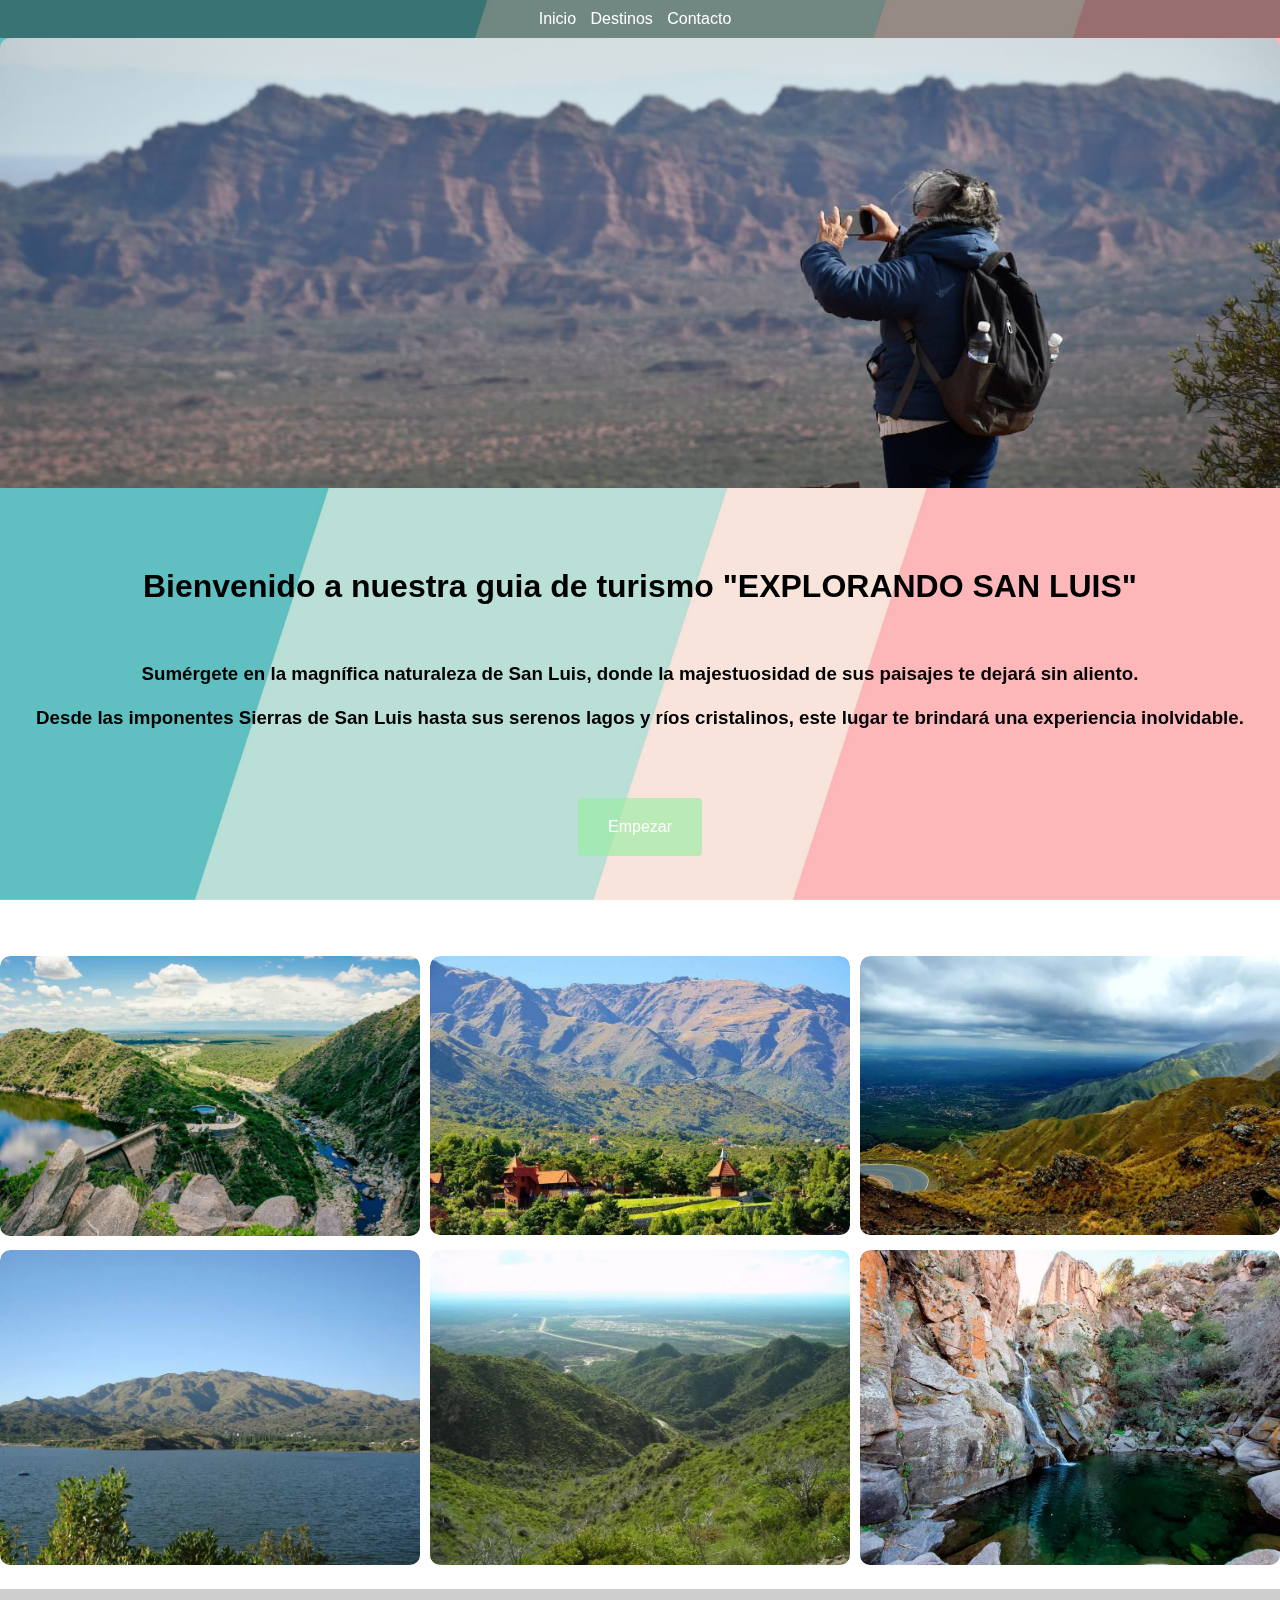
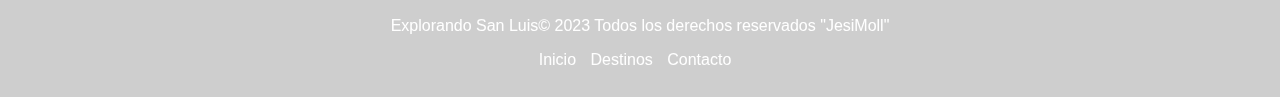
<file: index.html>
<!DOCTYPE html>
<html>

<head>
  <title>Explorando San Luis</title>
  <link rel="stylesheet" type="text/css" href="styles.css">
  <script src="script.js"></script>
</head>

<body>
  <header>
    <nav>
      <ul>
        <li><a href="index.html">Inicio</a></li>
        <li><a href="destinos.html">Destinos</a></li>
        <li><a href="contacto.html">Contacto</a></li>
      </ul>
    </nav>
  </header>
  <div id="contenido">

    <section id="inicio">
  
      <div class="carousel">
        <img src="" alt="Imagen" id="carousel-img">
      </div>
      
      


      <div class="background-image"></div>
      <div id="centrado">
        <h1>Bienvenido a nuestra guia de turismo "EXPLORANDO SAN LUIS"</h1>
        <br>
        <h3>Sumérgete en la magnífica naturaleza de San Luis, donde la majestuosidad de sus paisajes te dejará sin
          aliento. <BR></BR> Desde las imponentes Sierras de San Luis hasta sus serenos lagos y ríos cristalinos, este
          lugar te brindará una experiencia inolvidable.</h3>
      </div>
      <div id="boton">
        <a href="destinos.html">
          <button class="mi-boton">Empezar</button>
        </a>
      </div>

      <div class="collage">
        <figure>
          <img src="imagenes/colage1.webp" alt="Imagen 1">
          <figcaption>Lujan</figcaption>
        </figure>
        <figure>
          <img src="imagenes/colage2.webp" alt="Imagen 2">
          <figcaption>Villa de merlo</figcaption>
        </figure>
        <figure>
          <img src="imagenes/colage3.webp" alt="Imagen 3">
          <figcaption>La carolina</figcaption>
        </figure>
        <figure>
          <img src="imagenes/colage4.webp" alt="Imagen 4">
          <figcaption>La florida</figcaption>
        </figure>
        <figure>
          <img src="imagenes/colage5.webp" alt="Imagen 5">
          <figcaption>Mirador de la Punta</figcaption>
        </figure>
        <figure>
          <img src="imagenes/colage6.webp" alt="Imagen 6">
          <figcaption>Salto de la moneda</figcaption>
        </figure>
      </div>
    </section>
  </div>
  <footer>
    <div class="footer-content">
      <p>Explorando San Luis© 2023 Todos los derechos reservados "JesiMoll"</p>
      <ul class="footer-links">
        <li><a href="index.html">Inicio</a></li>
        <li><a href="destinos.html">Destinos</a></li>
        <li><a href="contacto.html">Contacto</a></li>
      </ul>
    </div>
  </footer>
</body>

</html>
</file>
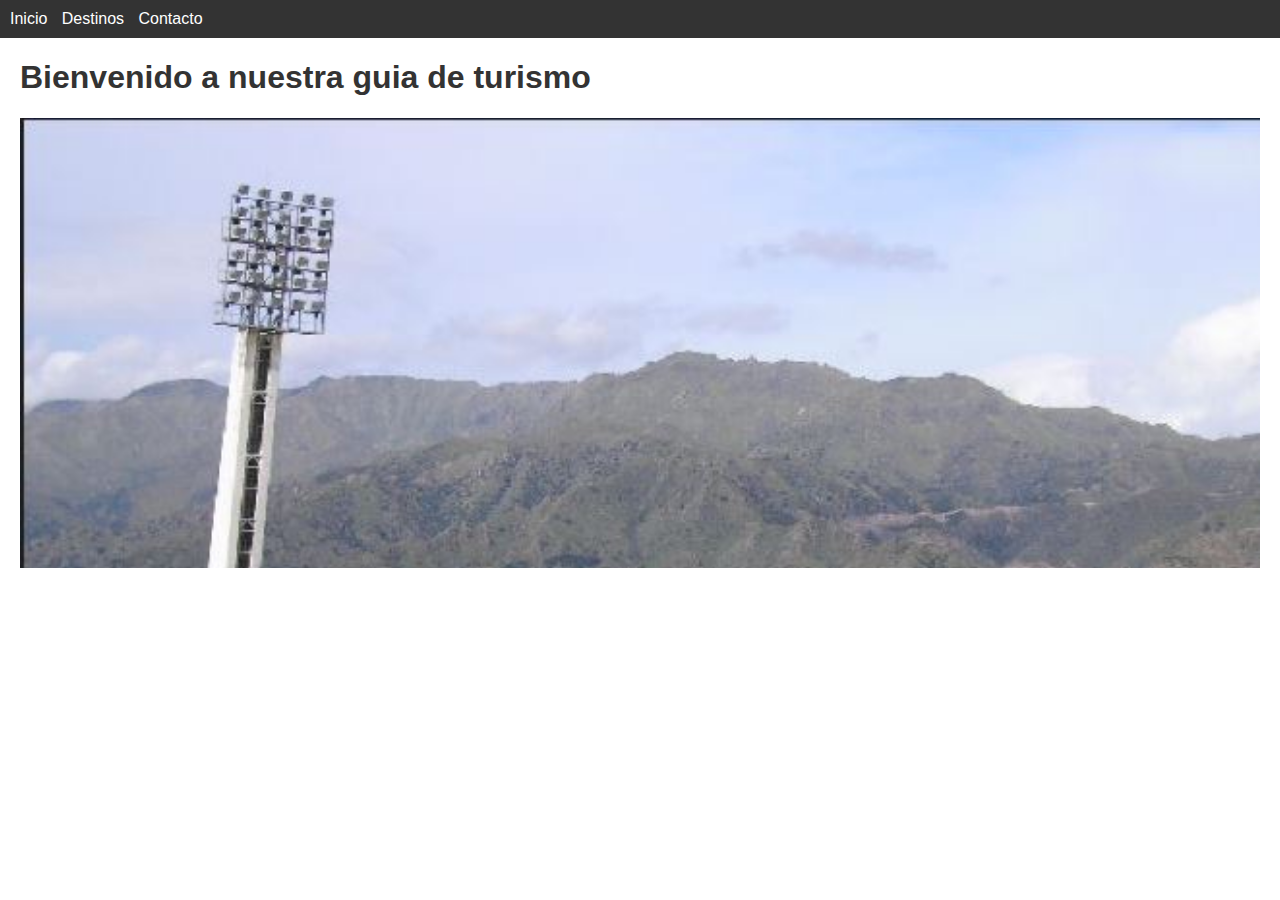
<file: pagina/Index.html>
<!DOCTYPE html>
<html>
<head>
  <title>Página de Turismo</title>
  <link rel="stylesheet" type="text/css" href="styles.css">
  <script src="script.js"></script>
</head>
<body>
  <header>
    <nav>
      <ul>
        <li><a href="Index.html">Inicio</a></li>
        <li><a href="destinos.html">Destinos</a></li>
        <li><a href="contacto.html">Contacto</a></li>
      </ul>
    </nav>
  </header>
  <div id="contenido">
    <section id="inicio">
      <h1>Bienvenido a nuestra guia de turismo</h1>
      <div class="carousel">
        <img src="" alt="Imagen" id="carousel-img">
      </div>
      </section>
  </div>
</body>
</html>
</file>
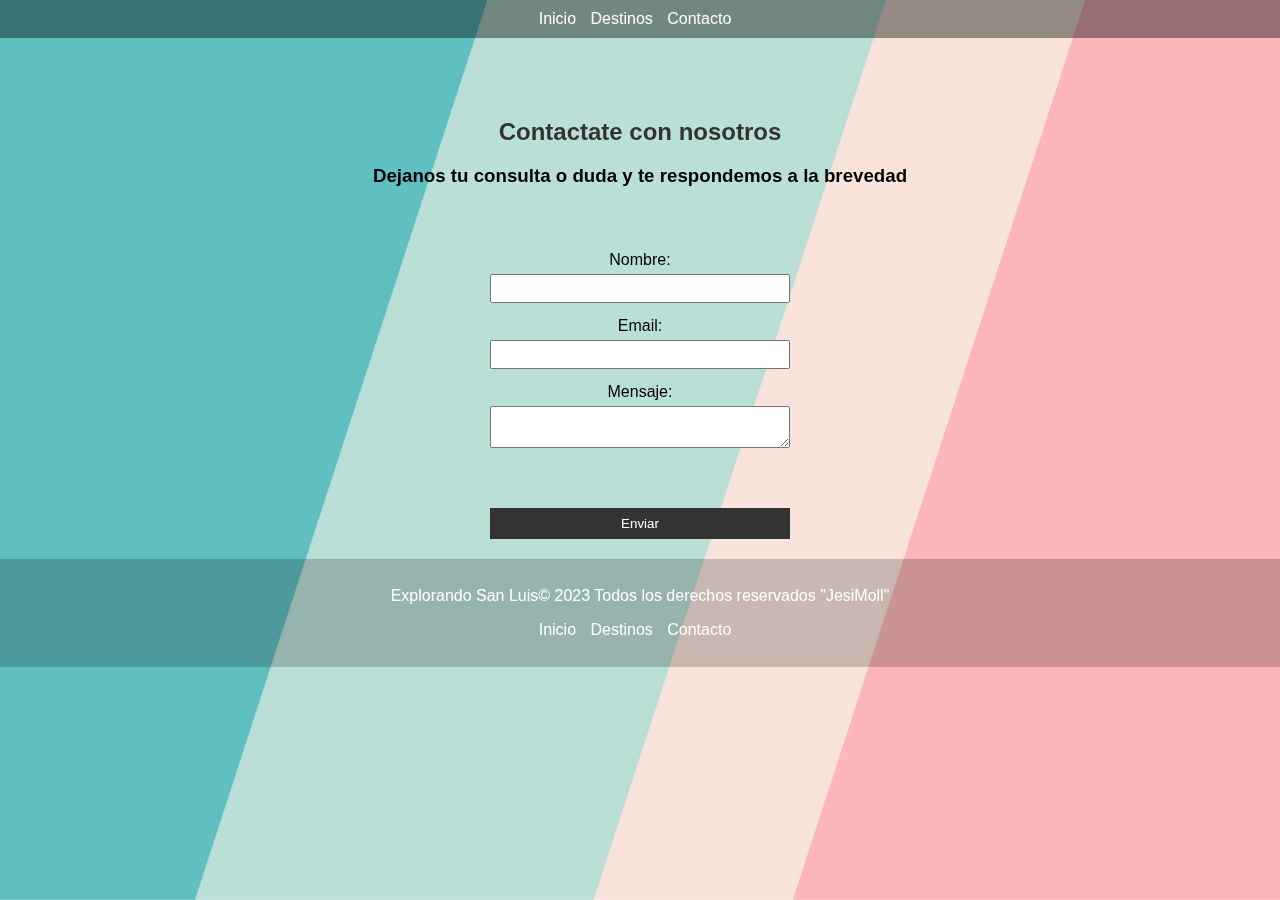
<file: contacto.html>
<html lang="en">
<head> 
  <meta charset="UTF-8">
  <title>Contacto</title>
  <link rel="stylesheet" type="text/css" href="styles.css">
  <script src="script-form.js"></script>
</head>
<body>
  <header>
    <nav>
      <ul>
        <li><a href="index.html">Inicio</a></li>
        <li><a href="destinos.html">Destinos</a></li>
        <li><a href="contacto.html">Contacto</a></li>
      </ul>
    </nav>
  </header>
  
  <div id="contactos">
    <section id="contacto">
      <div class="background-image"></div>
      <div id="centrado">
      <h2>Contactate con nosotros</h2>
      <h3>Dejanos tu consulta o duda y te respondemos a la brevedad</h3>
      <br>
      <br>
      <form id="formulario-contacto">
        <label for="nombre">Nombre:</label>
        <input type="text" id="nombre" name="nombre">
        <p id="nombre-error" class="error"></p>
        
        <label for="email">Email:</label>
        <input type="email" id="email" name="email">
        <p id="email-error" class="error"></p>
        
        <label for="mensaje">Mensaje:</label>
        <textarea id="mensaje" name="mensaje"></textarea>
        <p id="mensaje-error" class="error"></p>
         <br>
         <br>
        <input type="submit" value="Enviar">
      </form>
    </div>
    </section>    
</div>
<div id="info-enviada" class="hidden"></div> <!-- Nuevo elemento para mostrar la información enviada -->
<footer>
  <div class="footer-content">
    <p>Explorando San Luis© 2023 Todos los derechos reservados "JesiMoll"</p>
    <ul class="footer-links">
      <li><a href="index.html">Inicio</a></li>
      <li><a href="destinos.html">Destinos</a></li>
      <li><a href="contacto.html">Contacto</a></li>
    </ul>
  </div>
</footer>

</body>
</html>
</file>
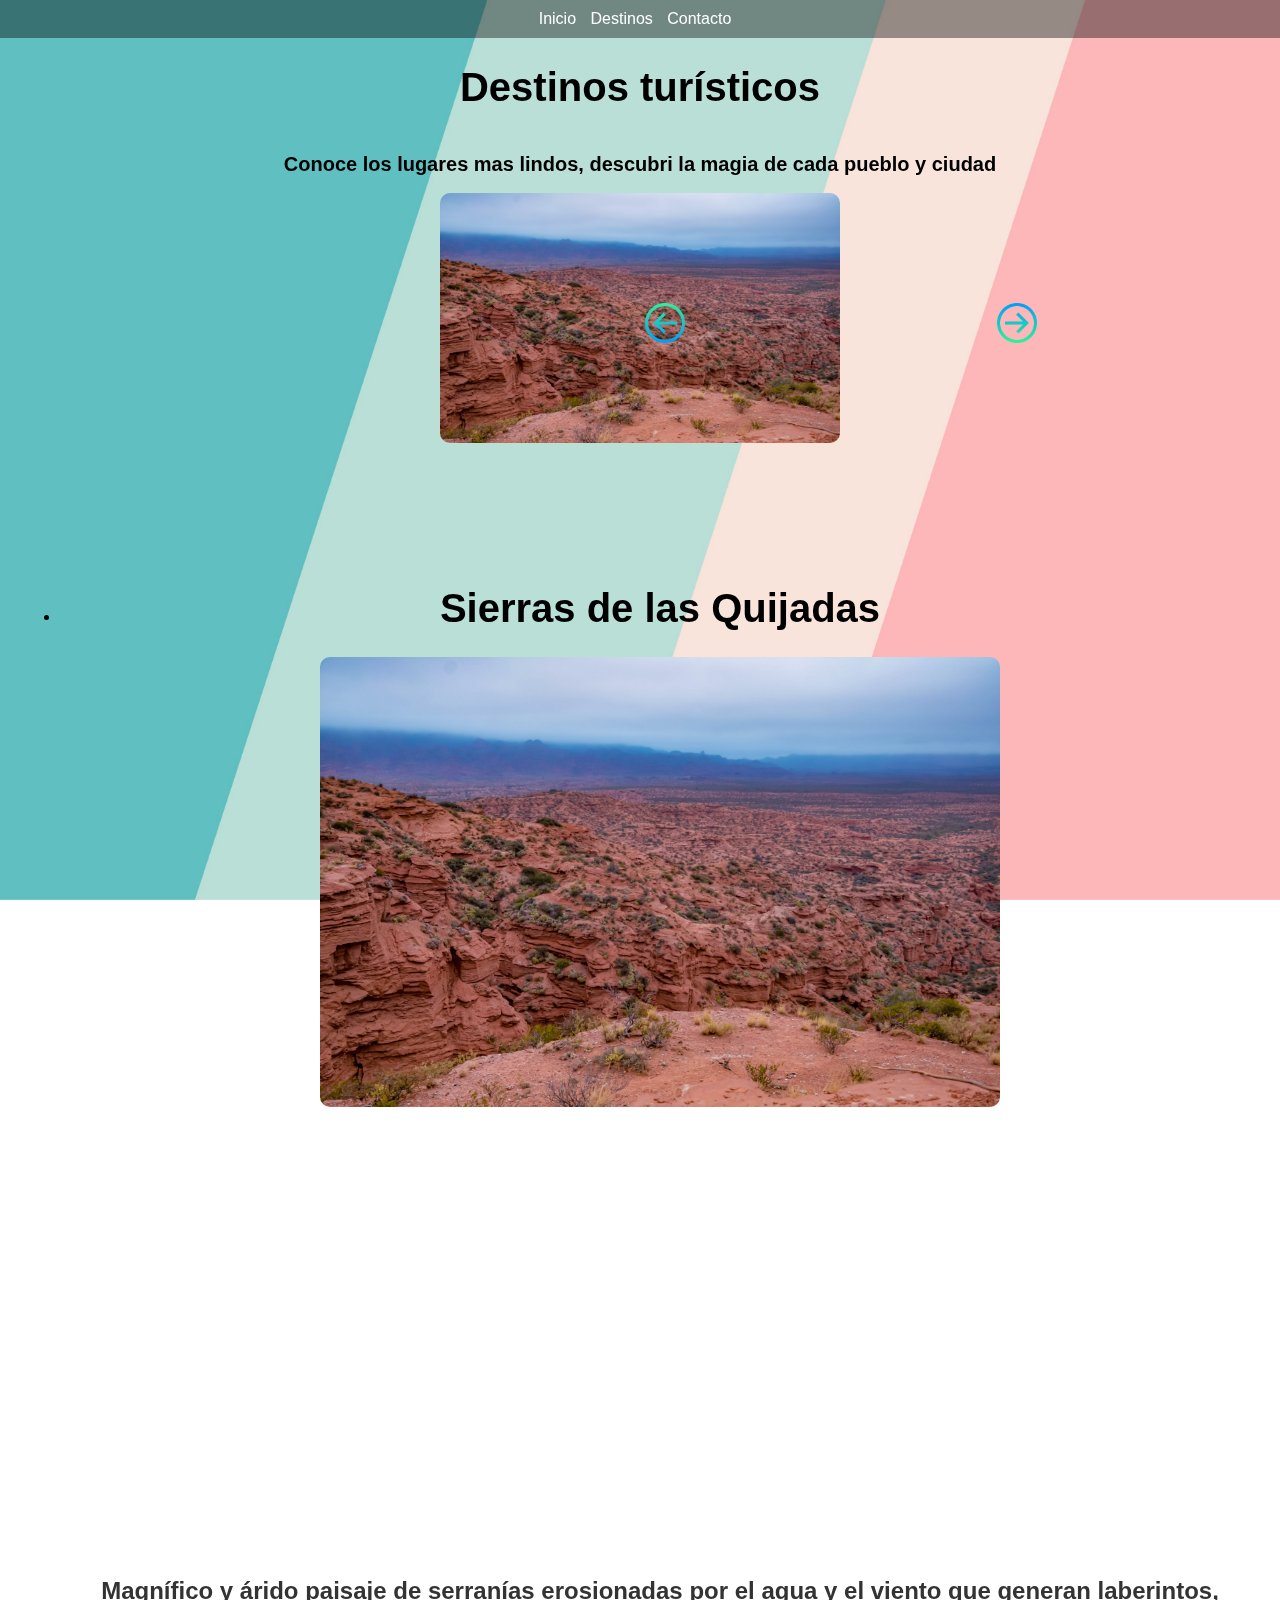
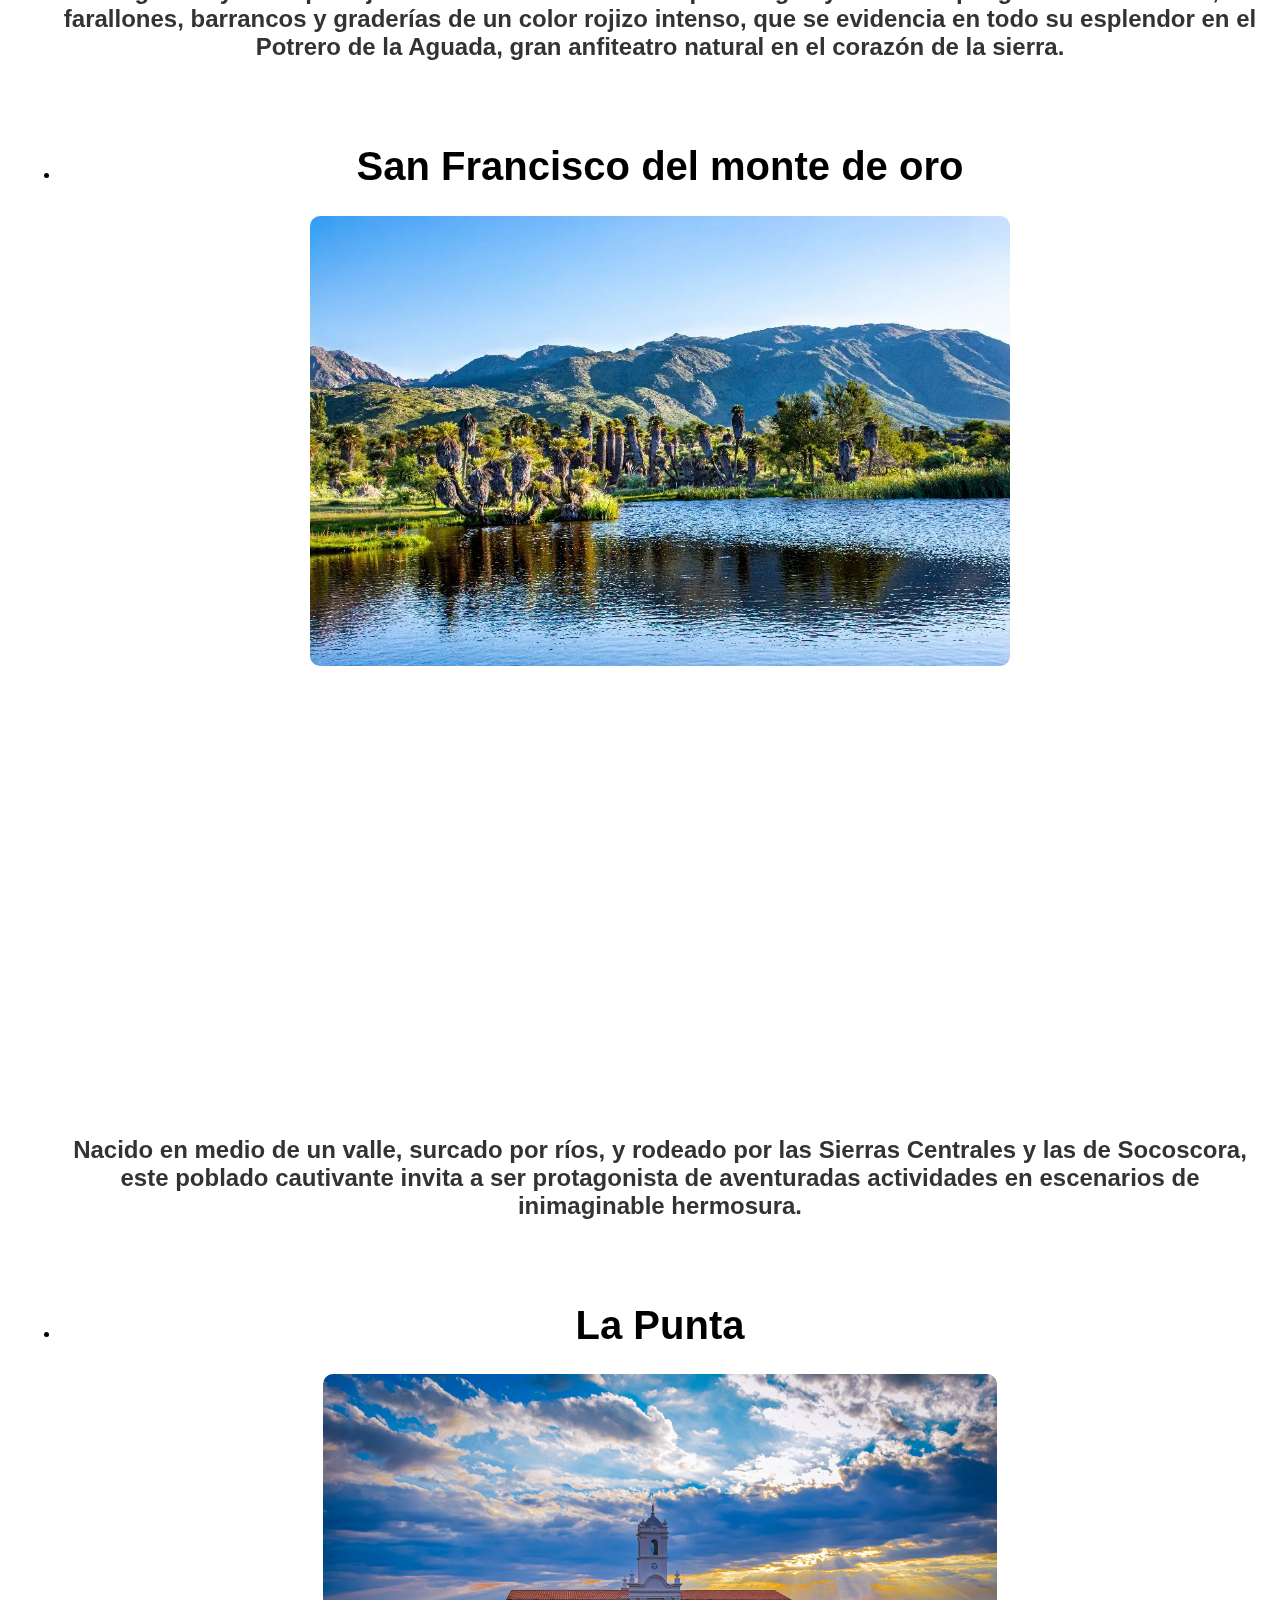
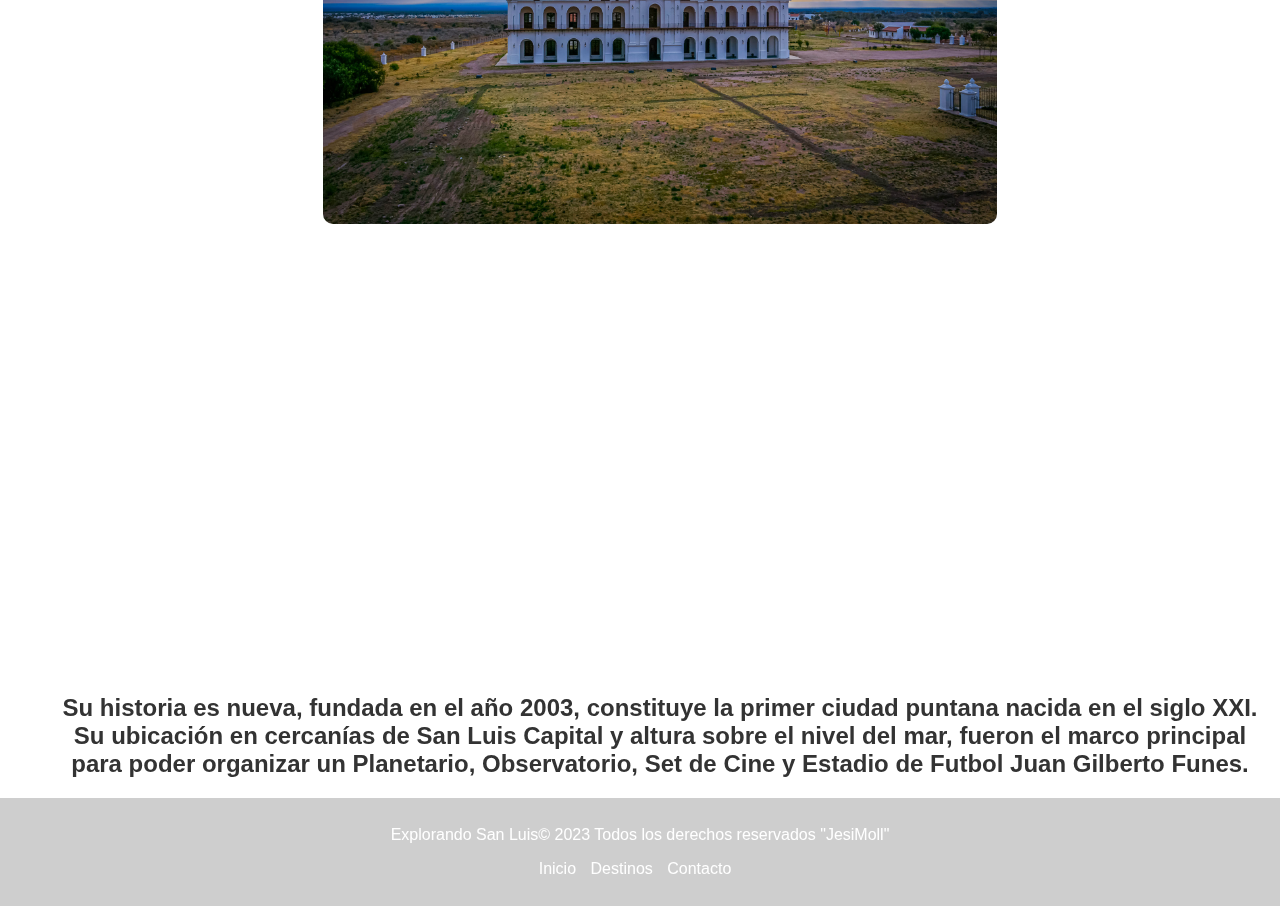
<file: destinos.html>
<html>

<head>
  <title>Destinos</title>
  <link rel="stylesheet" type="text/css" href="styles.css">
</head>

<body>
  <header>
    <nav>
      <ul>
        <li><a href="index.html">Inicio</a></li>
        <li><a href="destinos.html">Destinos</a></li>
        <li><a href="contacto.html">Contacto</a></li>
      </ul>
    </nav>
  </header>
  <div class="izquierda">
    <a onclick="backImage()"><img src="imagenes/izquierda.png" alt="izquierda"></a>
  </div>
  <div class="derecha">
    <a onclick="nextImage()"><img src="imagenes/derecha.png" alt="derecha"></a>
  </div>
  <div class="contenedorTitulo">
    <h1>Destinos turísticos</h1>
    <h2>Conoce los lugares mas lindos, descubri la magia de cada pueblo y ciudad</h2>


    <div class="carrusel">
      <img src="imagenes/destino1.PNG" alt="" id="imagenCarru">
    </div>
  </div>
  <ul>
    <script>
      var imagen=[];
      imagen[0]="imagenes/destino1.PNG";
      imagen[1]="imagenes/destino2.JPG";
      imagen[2]="imagenes/destino3.JPG";
      var i=0;

      function backImage() {

        if (i==0){
          i=2;
          document.getElementById("imagenCarru").src = imagen[i];
        } else {
          i--;
          document.getElementById("imagenCarru").src = imagen[i];
        }
      }

      function nextImage() {

        if (i == 2) {
          i = 0;
          document.getElementById("imagenCarru").src = imagen[i];
        } else {
          i++;
          document.getElementById("imagenCarru").src = imagen[i];
        }
      }

    </script>
    <div id="contenidos">
      <section id="destinos">
        <div class="background-image"></div>
        <div id="centrado">

          <br>
          <br>
          <li>
            <h1>Sierras de las Quijadas</h1>
            <img src="imagenes/destino1.PNG" alt="Destino 1 collage">
            <iframe
              src="https://www.google.com/maps/embed?pb=!1m18!1m12!1m3!1d9949.990598202225!2d-67.0344664640852!3d-32.5427768801932!2m3!1f0!2f0!3f0!3m2!1i1024!2i768!4f13.1!3m3!1m2!1s0x95d547a1bf435415%3A0x37e2f2ddd291be50!2sSierra%20de%20Las%20Quijadas!5e1!3m2!1ses-419!2sar!4v1685845144351!5m2!1ses-419!2sar"
              width="650" height="450" style="border:0;" allowfullscreen="" loading="lazy"
              referrerpolicy="no-referrer-when-downgrade"></iframe>
            <h2>Magnífico y árido paisaje de serranías erosionadas por el agua y el viento que generan laberintos,
              farallones, barrancos y graderías de un color rojizo intenso, que se evidencia en todo su esplendor en el
              Potrero de la Aguada, gran anfiteatro natural en el corazón de la sierra.</h2>
          </li>
          <br>
          <br>
          <li>
            <h1>San Francisco del monte de oro</h1>
            <img src="imagenes/destino2.JPG" alt="Destino 2">
            <iframe
              src="https://www.google.com/maps/embed?pb=!1m18!1m12!1m3!1d21901.48442544541!2d-66.14240630551933!3d-32.60370883556159!2m3!1f0!2f0!3f0!3m2!1i1024!2i768!4f13.1!3m3!1m2!1s0x95d4915b0c038ccf%3A0x77793f104b8e5953!2sSan%20Francisco%20del%20Monte%20de%20Oro%2C%20San%20Luis!5e1!3m2!1ses-419!2sar!4v1685854549661!5m2!1ses-419!2sar"
              width="600" height="450" style="border:0;" allowfullscreen="" loading="lazy"
              referrerpolicy="no-referrer-when-downgrade"></iframe>
            <h2>Nacido en medio de un valle, surcado por ríos, y rodeado por las Sierras Centrales y las de Socoscora,
              este poblado cautivante invita a ser protagonista de aventuradas actividades en escenarios de inimaginable
              hermosura.</h2>
          </li>
          <br>
          <br>
          <li>
            <h1>La Punta</h1>
            <img src="imagenes/destino3.JPG" alt="Destino 3">
            <iframe
              src="https://www.google.com/maps/embed?pb=!1m18!1m12!1m3!1d43485.173085941744!2d-66.3559638151944!3d-33.170515319858865!2m3!1f0!2f0!3f0!3m2!1i1024!2i768!4f13.1!3m3!1m2!1s0x95d44126c8b194d5%3A0x6bb223933d2ad3bd!2sLa%20Punta%2C%20San%20Luis!5e1!3m2!1ses-419!2sar!4v1685854589494!5m2!1ses-419!2sar"
              width="600" height="450" style="border:0;" allowfullscreen="" loading="lazy"
              referrerpolicy="no-referrer-when-downgrade"></iframe>
            <h2>Su historia es nueva, fundada en el año 2003, constituye la primer ciudad puntana nacida en el siglo
              XXI. Su ubicación en cercanías de San Luis Capital y altura sobre el nivel del mar, fueron el marco
              principal para poder organizar un Planetario, Observatorio, Set de Cine y Estadio de Futbol Juan Gilberto
              Funes.</h2>
          </li>
  </ul>
  </section>
  </div>
  </div>
  <footer>
    <div class="footer-content">
      <p>Explorando San Luis© 2023 Todos los derechos reservados "JesiMoll"</p>
      <ul class="footer-links">
        <li><a href="index.html">Inicio</a></li>
        <li><a href="destinos.html">Destinos</a></li>
        <li><a href="contacto.html">Contacto</a></li>
      </ul>
    </div>
  </footer>
</body>

</html>
</file>
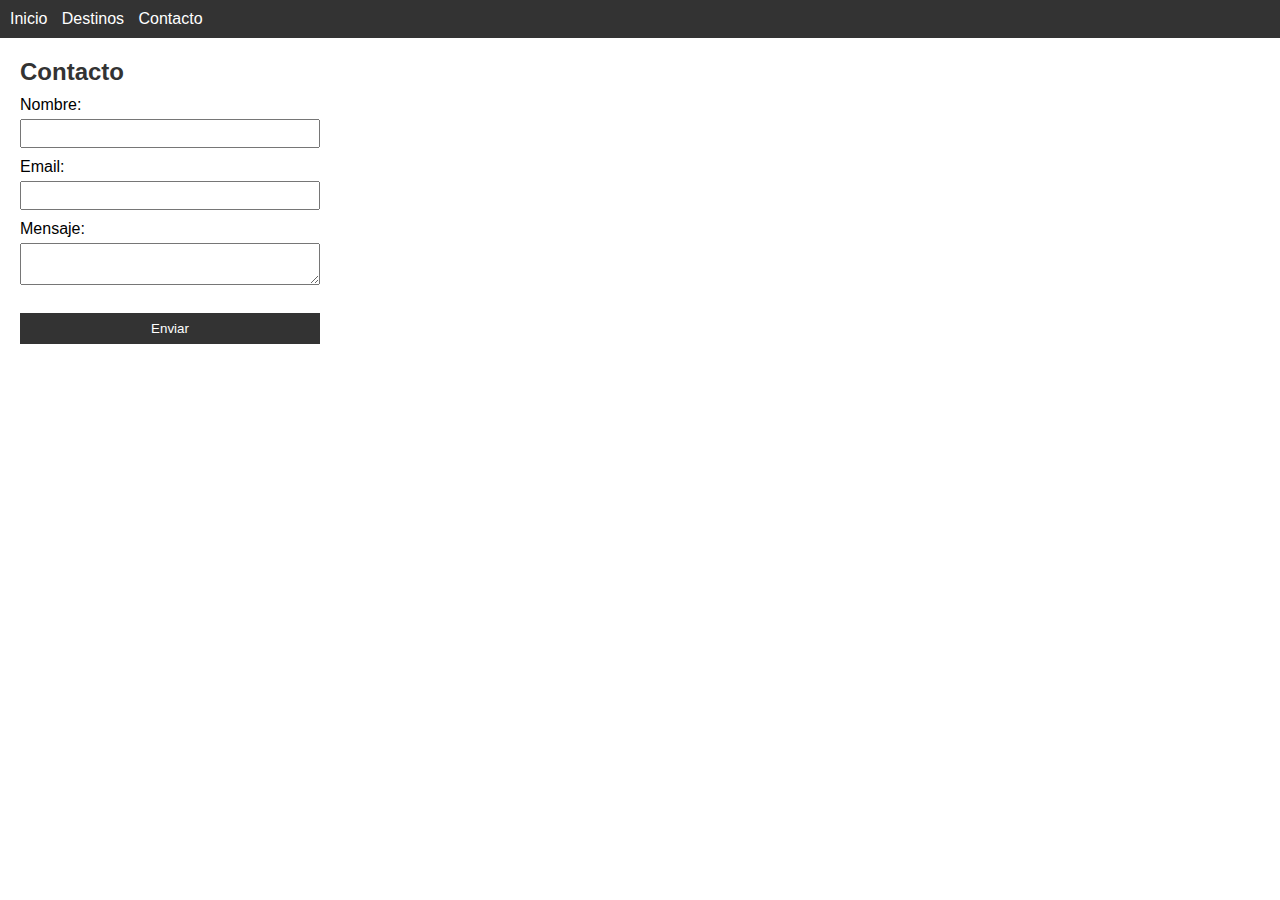
<file: pagina/contacto.html>
<html>
<head>
  <title>Contacto</title>
  <link rel="stylesheet" type="text/css" href="styles.css">
  <script src="script-form.js"></script>
</head>
<body>
  <header>
    <nav>
      <ul>
        <li><a href="Index.html">Inicio</a></li>
        <li><a href="destinos.html">Destinos</a></li>
        <li><a href="contacto.html">Contacto</a></li>
      </ul>
    </nav>
  </header>
  
  <div id="contactos">
    <section id="contacto">
      <h2>Contacto</h2>
      <form id="formulario-contacto">
        <label for="nombre">Nombre:</label>
        <input type="text" id="nombre" name="nombre" required>
        <span id="nombre-error" class="error"></span>
        
        <label for="email">Email:</label>
        <input type="email" id="email" name="email" required>
        <span id="email-error" class="error"></span>
        
        <label for="mensaje">Mensaje:</label>
        <textarea id="mensaje" name="mensaje" required></textarea>
        <span id="mensaje-error" class="error"></span>
         <br>
         <br>
        <input type="submit" value="Enviar">
      </form>
    </section>    
</div>
</body>
</html>
</file>
<file: styles.css>
body {
  margin: 0;
  padding: 0;
  font-family: Arial, sans-serif;
  color: #000000;
}

.izquierda a,
.derecha a {
  position: absolute;
  margin-top: 265px;
  margin-left: 645px;
  cursor: pointer;
}

.derecha a {
  margin-left: 997px;
}

.izquierda img,
.derecha img {
  width: 40px;
  height: 40px;
}

.carrusel img {
  width: 400px;
  height: 250px;
}
.contenedorTitulo{
  display: flex;
  justify-content: center;
  flex-direction: column;
  align-items: center;
}
.background-image {
  position: fixed;
  top: 0;
  left: 0;
  width: 100%;
  height: 100%;
  background-image: url("imagenes/fondo.webp");
  background-size: cover;
  background-repeat: no-repeat;
  background-position: center;
  opacity: 200;
  z-index: -1;
}

header {
  background-color: #00000065;
  color: #fff;
  padding: 10px;
  text-align: center;

}

nav ul {
  list-style-type: none;
  margin: 0;
  padding: 0;

}

nav ul li {
  display: inline;
  margin-right: 10px;

}

nav ul li a {
  color: #fff;
  text-decoration: none;

}

#contenido {
  margin: 0px;
}

#centrado {
  text-align: center;
  margin-top: 80px;
  color: #000000;
  max-width: 8000;
}


.mi-boton {
  background-color: #95eea19f;
  color: white;
  padding: 20px 30px;
  border: none;
  border-radius: 4px;
  font-size: 16px;
  transition: background-color 0.3s ease;
  text-align: center;
  margin-top: 50px;

}

.mi-boton:hover {
  background-color: #4fa17f;
  text-align: center;
}

#boton {
  text-align: center;
}

/*colagge */

.collage {
  display: grid;
  grid-template-columns: repeat(3, 1fr);
  grid-gap: 10px;
  margin-top: 100px;
  border-radius: 10px;
}

.collage figure {
  margin: 0;
  position: relative;
  overflow: hidden;
  border-radius: 10px;
}

.collage img {
  width: 100%;
  height: auto;
  transition: transform 0.3s;
  border-radius: 10px;
}

.collage img:hover {
  transform: scale(1.1);

}

.collage figcaption {
  position: absolute;
  bottom: 0;
  left: 0;
  width: 100%;
  background-color: rgba(0, 0, 0, 0.7);
  padding: 10px;
  color: #fff;
  font-size: 14px;
  text-align: center;
  opacity: 0;
  transition: opacity 0.3s;
}

.collage figure:hover figcaption {
  opacity: 1;
}

/*colagge */

section {
  margin-bottom: 20px;
}

h1 {
  color: #000000;
  font-size: 40;
  font-family: 'Franklin Gothic Medium', 'Arial Narrow', Arial, sans-serif;
}

h2 {
  color: #000000;
  font-size: 20;
  font-family: 'Franklin Gothic Medium', 'Arial Narrow', Arial, sans-serif;
}

h3 {
  color: #000000;
  text-align: center;
  font-family: 'Franklin Gothic Medium', 'Arial Narrow', Arial, sans-serif;
}

h4 {
  color: #000000;
  text-align: center;
  font-family: 'Franklin Gothic Medium', 'Arial Narrow', Arial, sans-serif;
}


form label {
  display: block;
  margin-top: 10px;
}

form input,
form textarea {
  width: 300px;
  padding: 5px;
  margin-top: 5px;
}

.error {
  color: red;
  font-size: 14px;
}

#datos-enviados {
  margin-top: 20px;
  border: 1px solid #333;
  padding: 10px;
  background-color: #f9f9f9;
}

#datos-enviados p {
  margin-bottom: 10px;
}

#datos-enviados strong {
  font-weight: bold;
}





/*Carrousel */
#inicio .carousel {
  width: 100%;
  height: 450px;
  overflow: hidden;
}

#carousel-img {
  width: 100%;
  height: auto;


}


img {
  border-image: linear-gradient(to right, rgba(255, 255, 255, 0) 0%, rgba(255, 255, 255, 0) 100%);
  border-image-slice: 1;
  border-image-repeat: stretch;
  border-image-width: 0 0 100px 0;
  /* Cambia el valor 10px según el tamaño deseado del degradado */
  border-radius: 10px;
}




/*Pestaña destinos */

#destinos h2 {
  color: #333;
  font-size: 24px;
  margin-bottom: 10px;
}

#destinos p {
  color: #666;
  font-size: 16px;
}

#destinos ul {
  list-style-type: none;
  padding: 0;
}

#destinos li {
  margin-bottom: 20px;
}

#destinos h3 {
  color: #333;
  font-size: 20px;
  margin-bottom: 5px;
}

#destinos img {
  max-width: 100%;
  height: 450;
  margin-bottom: 0px;
}

#destinos p {
  color: #666;
  font-size: 16px;
}


#contenidos {
  margin: 20px;
}











/*Pestaña contacto */


#contacto h2 {
  color: #333;
  font-size: 24px;
  margin-bottom: 10px;
}

#formulario-contacto label {
  display: block;
  margin-top: 10px;
}

#formulario-contacto input,
#formulario-contacto textarea {
  width: 300px;
  padding: 5px;
  margin-top: 5px;
}

#formulario-contacto input[type="submit"] {
  margin-top: 10px;
  background-color: #333;
  color: #fff;
  border: none;
  padding: 8px 16px;
  cursor: pointer;
}

.error {
  color: red;
  font-size: 14px;
}

#contactos {
  margin: 0px;
}


#info-enviada {
  background-color: #f0f0f0;
  padding: 10px;
  margin-top: 20px;
}

.hidden {
  display: none;
}


/*Footer */
footer {
  background-color: #00000031;
  color: #fff;
  padding: 12px;
  text-align: center;
}

.footer-content {
  max-width: 1000px;
  margin: 0 auto;
}

.footer-links {
  list-style: none;
  padding: 0;
}

.footer-links li {
  display: inline;
  margin-right: 10px;
}

.footer-links li a {
  color: #fff;
  text-decoration: none;
}
</file>
<file: pagina/styles.css>
body {
  margin: 0;
  padding: 0;
  font-family: Arial, sans-serif;
}

header {
  background-color: #333;
  color: #fff;
  padding: 10px;
}

nav ul {
  list-style-type: none;
  margin: 0;
  padding: 0;
}

nav ul li {
  display: inline;
  margin-right: 10px;
}

nav ul li a {
  color: #fff;
  text-decoration: none;
}

#contenido {
  margin: 20px;
}

section {
  margin-bottom: 20px;
}

h1, h2 {
  color: #333;
}

form label {
  display: block;
  margin-top: 10px;
}

form input, form textarea {
  width: 300px;
  padding: 5px;
  margin-top: 5px;
}

.error {
  color: red;
  font-size: 14px;
}

#datos-enviados {
  margin-top: 20px;
  border: 1px solid #333;
  padding: 10px;
  background-color: #f9f9f9;
}

#datos-enviados p {
  margin-bottom: 10px;
}

#datos-enviados strong {
  font-weight: bold;
}





/*Carrousel */
#inicio .carousel {
  width: 100%;
  height: 450px;
  overflow: hidden;
}

#carousel-img {
  width: 100%;
  height: auto;
}







/*Pestaña destinos */

#destinos h2 {
  color: #333;
  font-size: 24px;
  margin-bottom: 10px;
}

#destinos p {
  color: #666;
  font-size: 16px;
}

#destinos ul {
  list-style-type: none;
  padding: 0;
}

#destinos li {
  margin-bottom: 20px;
}

#destinos h3 {
  color: #333;
  font-size: 20px;
  margin-bottom: 5px;
}

#destinos img {
  max-width: 100%;
  height: 440px;
  margin-bottom: 10px;
}

#destinos p {
  color: #666;
  font-size: 16px;
}


#contenidos {
  margin: 20px;
}











/*Pestaña contacto */


#contacto h2 {
  color: #333;
  font-size: 24px;
  margin-bottom: 10px;
}

#formulario-contacto label {
  display: block;
  margin-top: 10px;
}

#formulario-contacto input,
#formulario-contacto textarea {
  width: 300px;
  padding: 5px;
  margin-top: 5px;
}

#formulario-contacto input[type="submit"] {
  margin-top: 10px;
  background-color: #333;
  color: #fff;
  border: none;
  padding: 8px 16px;
  cursor: pointer;
}

.error {
  color: red;
  font-size: 14px;
}

#contactos {
  margin: 20px;
}
</file>
